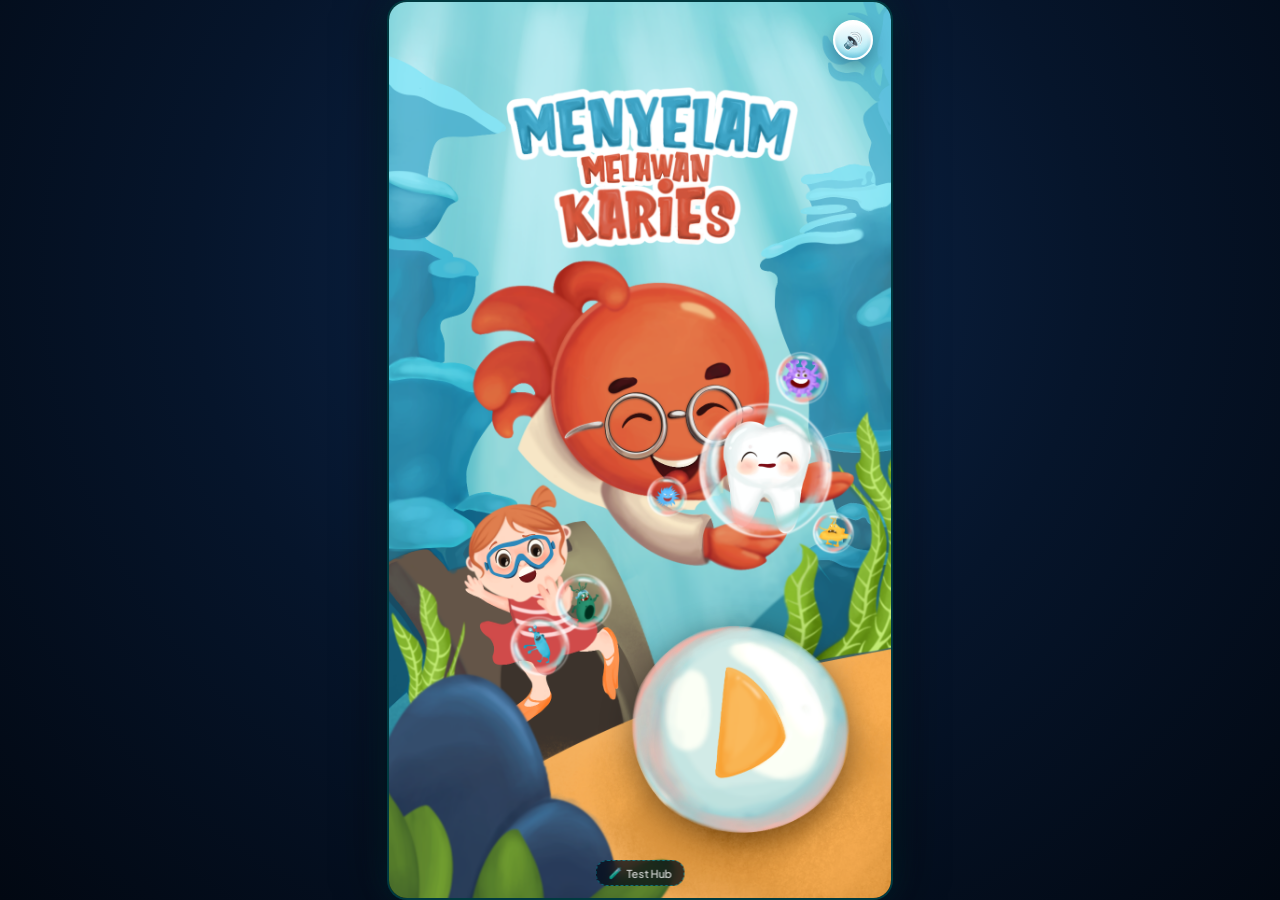
<file: index.html>
<!DOCTYPE html>
<html lang="id">

<head>
    <meta charset="UTF-8">
    <meta name="viewport" content="width=device-width, initial-scale=1.0, maximum-scale=5.0, user-scalable=yes">
    <meta http-equiv="Cache-Control" content="no-cache, no-store, must-revalidate">
    <meta http-equiv="Pragma" content="no-cache">
    <meta http-equiv="Expires" content="0">
    <title>Menyelam Melawan Karies - Petualangan AR Bawah Laut</title>

    <!-- Google Fonts -->
    <link rel="preconnect" href="https://fonts.googleapis.com">
    <link rel="preconnect" href="https://fonts.gstatic.com" crossorigin>
    <link
        href="https://fonts.googleapis.com/css2?family=Plus+Jakarta+Sans:wght@600;700;800&family=Fredoka:wght@600;700&display=swap"
        rel="stylesheet">

    <style>
        :root {
            --bg-deep: #040d1a;
            --accent-cyan: #00e5ff;
            --accent-glow: rgba(0, 229, 255, 0.4);
            --primary-orange: #ff9800;
        }

        * {
            box-sizing: border-box;
            margin: 0;
            padding: 0;
            -webkit-tap-highlight-color: transparent;
        }

        html,
        body {
            width: 100%;
            height: 100%;
            overflow: hidden;
            background-color: var(--bg-deep);
            font-family: 'Plus Jakarta Sans', -apple-system, BlinkMacSystemFont, "Segoe UI", Roboto, sans-serif;
            color: #ffffff;
            display: flex;
            justify-content: center;
            align-items: center;
            user-select: none;
        }

        /* Ambient Underwater Background Particle Effect */
        .ambient-bg {
            position: fixed;
            inset: 0;
            z-index: 0;
            background: radial-gradient(circle at 50% 30%, #0d274d 0%, #06152b 50%, #020812 100%);
            overflow: hidden;
            pointer-events: none;
        }

        /* 9:16 Aspect Ratio Main Stage */
        .game-stage {
            position: relative;
            z-index: 10;
            width: min(100vw, calc(100dvh * 9 / 16));
            height: min(100dvh, calc(100vw * 16 / 9));
            aspect-ratio: 9 / 16;
            max-height: 100dvh;
            max-width: 100vw;
            box-shadow: 0 0 50px rgba(0, 0, 0, 0.8), 0 0 30px rgba(0, 180, 216, 0.2);
            overflow: hidden;
            background: #000;
            border-radius: 0;
        }

        @media (min-width: 600px) and (min-height: 700px) {
            .game-stage {
                border-radius: 20px;
                border: 2px solid rgba(0, 229, 255, 0.25);
            }
        }

        /* Common Screen Overlay Base */
        .screen-view {
            position: absolute;
            inset: 0;
            width: 100%;
            height: 100%;
            background-size: cover;
            background-position: center;
            background-repeat: no-repeat;
            transition: opacity 0.5s cubic-bezier(0.4, 0, 0.2, 1), transform 0.5s cubic-bezier(0.4, 0, 0.2, 1);
        }

        /* ==========================================================================
           1. TITLE SCREEN
           ========================================================================== */
        #titleScreen {
            background-image: url('./addon-image/main-menu/title-screen.PNG');
            z-index: 20;
            opacity: 1;
            transform: scale(1);
            pointer-events: auto;
        }

        #titleScreen.hidden {
            opacity: 0;
            transform: scale(1.05);
            pointer-events: none;
        }

        /* Pulsing Heartbeat Play Button */
        .play-button-wrap {
            position: absolute;
            left: 47.59%;
            top: 69.48%;
            width: 50.28%;
            display: flex;
            align-items: center;
            justify-content: center;
            cursor: pointer;
            z-index: 30;
            touch-action: manipulation;
        }

        .play-button-img {
            width: 100%;
            height: auto;
            display: block;
            transform-origin: center center;
            animation: heartbeatPulse 1.8s infinite ease-in-out;
            filter: drop-shadow(0 6px 16px rgba(0, 0, 0, 0.45));
            transition: filter 0.25s ease;
        }

        /* Motion Frame / Heartbeat Keyframe Animation */
        @keyframes heartbeatPulse {
            0% {
                transform: scale(1);
            }

            14% {
                transform: scale(1.10);
                filter: drop-shadow(0 0 22px rgba(255, 255, 255, 0.85)) drop-shadow(0 10px 28px rgba(0, 0, 0, 0.5));
            }

            28% {
                transform: scale(0.97);
            }

            42% {
                transform: scale(1.08);
                filter: drop-shadow(0 0 16px rgba(255, 255, 255, 0.65)) drop-shadow(0 8px 22px rgba(0, 0, 0, 0.4));
            }

            70% {
                transform: scale(1);
                filter: drop-shadow(0 6px 16px rgba(0, 0, 0, 0.45));
            }

            100% {
                transform: scale(1);
            }
        }

        .play-button-wrap:hover .play-button-img {
            animation-play-state: paused;
            transform: scale(1.12);
            filter: drop-shadow(0 0 25px rgba(255, 255, 255, 0.9)) drop-shadow(0 12px 30px rgba(0, 0, 0, 0.6));
        }

        .play-button-wrap:active .play-button-img {
            transform: scale(0.92);
            filter: drop-shadow(0 2px 8px rgba(0, 0, 0, 0.4));
            transition: transform 0.1s ease;
        }

        /* Tap hint subtitle below title */
        .tap-hint {
            position: absolute;
            left: 50%;
            bottom: 3.5%;
            transform: translateX(-50%);
            font-size: 13px;
            font-weight: 700;
            color: rgba(255, 255, 255, 0.9);
            background: rgba(0, 0, 0, 0.4);
            padding: 6px 16px;
            border-radius: 20px;
            backdrop-filter: blur(6px);
            border: 1px solid rgba(255, 255, 255, 0.25);
            letter-spacing: 0.5px;
            animation: floatHint 2s infinite ease-in-out;
            pointer-events: none;
        }

        @keyframes floatHint {

            0%,
            100% {
                transform: translate(-50%, 0);
                opacity: 0.85;
            }

            50% {
                transform: translate(-50%, -4px);
                opacity: 1;
            }
        }

        /* ==========================================================================
           2. MAIN MENU SCREEN
           ========================================================================== */
        #mainMenuScreen {
            background-image: url('./addon-image/main-menu/main-menu.PNG');
            z-index: 15;
            opacity: 0;
            transform: scale(0.96);
            pointer-events: none;
        }

        #mainMenuScreen.active {
            opacity: 1;
            transform: scale(1);
            pointer-events: auto;
        }

        /* Menu Item Hotspots */
        .menu-btn {
            position: absolute;
            display: block;
            cursor: pointer;
            text-decoration: none;
            touch-action: manipulation;
            transition: transform 0.22s cubic-bezier(0.34, 1.56, 0.64, 1), filter 0.22s ease;
        }

        .menu-btn-img {
            width: 100%;
            height: auto;
            display: block;
            filter: drop-shadow(0 6px 14px rgba(0, 0, 0, 0.35));
            transition: transform 0.2s ease, filter 0.2s ease;
        }

        .menu-btn:hover .menu-btn-img {
            transform: scale(1.05);
            filter: drop-shadow(0 0 16px rgba(255, 255, 255, 0.7)) drop-shadow(0 10px 22px rgba(0, 0, 0, 0.45));
        }

        .menu-btn:active .menu-btn-img {
            transform: scale(0.95);
            filter: drop-shadow(0 2px 6px rgba(0, 0, 0, 0.3));
        }

        /* Staggered entrance for menu buttons */
        #mainMenuScreen.active .menu-btn {
            animation: menuBounceIn 0.55s cubic-bezier(0.34, 1.56, 0.64, 1) both;
        }

        #mainMenuScreen.active #menuBtn1 {
            animation-delay: 0.10s;
        }

        #mainMenuScreen.active #menuBtn2 {
            animation-delay: 0.20s;
        }

        #mainMenuScreen.active #menuBtn3 {
            animation-delay: 0.30s;
        }

        #mainMenuScreen.active #menuBtn4 {
            animation-delay: 0.40s;
        }

        @keyframes menuBounceIn {
            0% {
                opacity: 0;
                transform: translateY(30px) scale(0.9);
            }

            100% {
                opacity: 1;
                transform: translateY(0) scale(1);
            }
        }

        /* Precise Coordinate Positioning for Menus 1-4 */
        #menuBtn1 {
            left: 20.37%;
            top: 33.23%;
            width: 59.35%;
        }

        #menuBtn2 {
            left: 20.56%;
            top: 46.46%;
            width: 59.35%;
        }

        #menuBtn3 {
            left: 20.00%;
            top: 60.00%;
            width: 59.35%;
        }

        #menuBtn4 {
            left: 20.46%;
            top: 73.18%;
            width: 59.35%;
        }

        /* ==========================================================================
           3. AQUATIC BUBBLE CONTROLS (Back Button & Sound Toggle)
           ========================================================================== */
        .btn-bubble-control {
            position: absolute;
            z-index: 60;
            display: inline-flex;
            align-items: center;
            justify-content: center;
            gap: 6px;
            padding: 8px 16px;
            background: linear-gradient(180deg, #ffffff 0%, #def6fb 40%, #b2ebf6 82%, #8cdbef 100%);
            border: 2.5px solid #ffffff;
            border-radius: 999px;
            color: #205882;
            font-family: 'Fredoka', 'Plus Jakarta Sans', sans-serif;
            font-size: 13.5px;
            font-weight: 700;
            letter-spacing: 0.2px;
            cursor: pointer;
            box-shadow: 0 6px 16px rgba(2, 32, 60, 0.35),
                inset 0 2.5px 3px rgba(255, 255, 255, 0.95),
                inset 0 -3.5px 4px rgba(70, 165, 195, 0.4);
            transition: transform 0.22s cubic-bezier(0.34, 1.56, 0.64, 1),
                filter 0.22s ease,
                box-shadow 0.22s ease,
                color 0.2s ease;
            text-shadow: 0 1px 0 rgba(255, 255, 255, 0.85);
            touch-action: manipulation;
            user-select: none;
            text-decoration: none;
        }

        .btn-bubble-control:hover {
            transform: scale(1.06);
            filter: drop-shadow(0 0 14px rgba(255, 255, 255, 0.9)) drop-shadow(0 8px 18px rgba(0, 40, 80, 0.35));
            color: #124063;
        }

        .btn-bubble-control:active {
            transform: scale(0.94);
            box-shadow: 0 2px 6px rgba(2, 32, 60, 0.4), inset 0 2px 3px rgba(0, 0, 0, 0.15);
        }

        /* Back to Title Button (Inside Main Menu) */
        .btn-back-bubble {
            top: 18px;
            left: 18px;
            animation: menuBounceIn 0.5s cubic-bezier(0.34, 1.56, 0.64, 1) both;
            animation-delay: 0.05s;
        }

        .btn-back-bubble .bubble-arrow-icon {
            display: inline-block;
            transition: transform 0.2s ease;
        }

        .btn-back-bubble:hover .bubble-arrow-icon {
            transform: translateX(-3px);
        }

        /* Sound Toggle Button */
        .btn-sound-bubble {
            top: 18px;
            right: 18px;
            width: 40px;
            height: 40px;
            padding: 0;
            font-size: 16px;
        }

        /* Bottom Floating Dev Link */
        .btn-dev-hub {
            position: absolute;
            bottom: 12px;
            left: 50%;
            transform: translateX(-50%);
            z-index: 50;
            background: rgba(3, 10, 22, 0.75);
            backdrop-filter: blur(6px);
            border: 1px dashed rgba(0, 229, 255, 0.4);
            color: rgba(255, 255, 255, 0.75);
            font-size: 11px;
            font-weight: 600;
            padding: 5px 12px;
            border-radius: 12px;
            text-decoration: none;
            display: flex;
            align-items: center;
            gap: 4px;
            transition: all 0.2s ease;
        }

        .btn-dev-hub:hover {
            color: #00e5ff;
            border-color: #00e5ff;
            background: rgba(4, 20, 45, 0.9);
        }

        /* Toast Notification (Untuk Chapter 3 & 4) */
        .toast-notification {
            position: absolute;
            top: 80px;
            left: 50%;
            transform: translateX(-50%) translateY(-20px);
            background: rgba(8, 28, 56, 0.95);
            backdrop-filter: blur(12px);
            border: 2px solid #ff9800;
            color: #ffffff;
            font-size: 14px;
            font-weight: 700;
            padding: 10px 20px;
            border-radius: 25px;
            box-shadow: 0 8px 25px rgba(0, 0, 0, 0.6), 0 0 20px rgba(255, 152, 0, 0.4);
            display: flex;
            align-items: center;
            gap: 8px;
            opacity: 0;
            pointer-events: none;
            transition: all 0.3s cubic-bezier(0.34, 1.56, 0.64, 1);
            z-index: 999;
        }

        .toast-notification.show {
            opacity: 1;
            transform: translateX(-50%) translateY(0);
        }

        @keyframes fadeIn {
            from {
                opacity: 0;
            }

            to {
                opacity: 1;
            }
        }
    </style>
</head>

<body>
    <!-- Ambient Backdrop -->
    <div class="ambient-bg"></div>

    <!-- Background Music Player (Autoplay & Looping) -->
    <audio id="bgmAudio" src="https://wwlishzxhmshagfuywyd.supabase.co/storage/v1/object/public/ar-assets/sounds/main-menu/sound.mp3" preload="auto" loop autoplay></audio>

    <!-- Main 9:16 Game Stage -->
    <div class="game-stage">

        <!-- Sound Toggle Control (Aquatic Bubble Theme) -->
        <button class="btn-bubble-control btn-sound-bubble" id="btnSoundToggle" title="Matikan / Nyalakan Musik"
            aria-label="Musik BGM">
            <span id="soundIcon">🔊</span>
        </button>

        <!-- Toast Notification -->
        <div class="toast-notification" id="toastNotification">
            <span id="toastIcon">🚧</span>
            <span id="toastMsg">Chapter segera hadir!</span>
        </div>

        <!-- ==========================================
             SCREEN 1: TITLE SCREEN
             ========================================== -->
        <section class="screen-view" id="titleScreen">
            <div class="play-button-wrap" id="btnPlay" role="button" tabindex="0" aria-label="Mulai Petualangan">
                <img src="./addon-image/main-menu/play-button-crop.png" alt="Tombol Mulai" class="play-button-img"
                    draggable="false" />
            </div>
        </section>

        <!-- ==========================================
             SCREEN 2: MAIN MENU SCREEN
             ========================================== -->
        <section class="screen-view" id="mainMenuScreen">
            <!-- Back to Title Screen (Aquatic Bubble Aesthetic) -->
            <button class="btn-bubble-control btn-back-bubble" id="btnBackTitle" title="Kembali ke Layar Judul"
                aria-label="Kembali ke Layar Judul">
                <svg class="bubble-arrow-icon" width="15" height="15" viewBox="0 0 24 24" fill="currentColor">
                    <path d="M20 11H7.83l5.59-5.59L12 4l-8 8 8 8 1.41-1.41L7.83 13H20v-2z" />
                </svg>
            </button>

            <!-- Menu 1: Apa Penyebab Karies? -> # (Placeholder) -->
            <a href="#" class="menu-btn" id="menuBtn1" aria-label="Menu 1: Apa Penyebab Karies?">
                <img src="./addon-image/main-menu/menu-1-crop.png" alt="Apa Penyebab Karies?" class="menu-btn-img"
                    draggable="false" />
            </a>

            <!-- Menu 2: Bagaimana Karies Terbentuk? -> Chapter 2 -->
            <a href="chapter2.html" class="menu-btn" id="menuBtn2" aria-label="Menu 2: Bagaimana Karies Terbentuk?">
                <img src="./addon-image/main-menu/menu-2-crop.png" alt="Bagaimana Karies Terbentuk?"
                    class="menu-btn-img" draggable="false" />
            </a>

            <!-- Menu 3: Apa Dampak Karies? -> # (Placeholder) -->
            <a href="#" class="menu-btn" id="menuBtn3" aria-label="Menu 3: Apa Dampak Karies?">
                <img src="./addon-image/main-menu/menu-3-crop.png" alt="Apa Dampak Karies?" class="menu-btn-img"
                    draggable="false" />
            </a>

            <!-- Menu 4: Bagaimana Mencegah Karies? -> Chapter 1 -->
            <a href="chapter1.html" class="menu-btn" id="menuBtn4" aria-label="Menu 4: Bagaimana Mencegah Karies?">
                <img src="./addon-image/main-menu/menu-4-crop.png" alt="Bagaimana Mencegah Karies?" class="menu-btn-img"
                    draggable="false" />
            </a>
        </section>

        <!-- Testing Hub Link -->
        <a href="test.html" class="btn-dev-hub" id="btnDevHub" title="Hub Pengujian Developer">
            <span>🧪</span> Test Hub
        </a>
    </div>

    <!-- Script Controller -->
    <script>
        document.addEventListener('DOMContentLoaded', () => {
            const titleScreen = document.getElementById('titleScreen');
            const mainMenuScreen = document.getElementById('mainMenuScreen');
            const btnPlay = document.getElementById('btnPlay');
            const btnBackTitle = document.getElementById('btnBackTitle');
            const bgmAudio = document.getElementById('bgmAudio');
            const btnSoundToggle = document.getElementById('btnSoundToggle');
            const soundIcon = document.getElementById('soundIcon');
            const toast = document.getElementById('toastNotification');
            const toastMsg = document.getElementById('toastMsg');

            let isMuted = false;
            let audioStarted = false;

            // 1. AUTO-PLAY BGM SAAT HALAMAN DIBUKA / DIRELOAD
            function playBGM() {
                if (audioStarted && !bgmAudio.paused) return;
                bgmAudio.loop = true;
                bgmAudio.volume = 0.7;

                const playPromise = bgmAudio.play();
                if (playPromise !== undefined) {
                    playPromise.then(() => {
                        audioStarted = true;
                        console.log('🎵 BGM berhasil diputar otomatis di Title Screen');
                    }).catch((err) => {
                        console.log('ℹ️ Browser policy: Menunggu interaksi pertama user untuk memutar audio');
                        // Fallback: Aktifkan pada interaksi/tap pertama apapun di halaman
                        const unlockAudio = () => {
                            bgmAudio.play().then(() => {
                                audioStarted = true;
                                console.log('🎵 BGM aktif setelah interaksi pertama');
                            }).catch(() => { });
                            ['click', 'touchstart', 'pointerdown', 'keydown'].forEach(evt => {
                                document.removeEventListener(evt, unlockAudio);
                            });
                        };
                        ['click', 'touchstart', 'pointerdown', 'keydown'].forEach(evt => {
                            document.addEventListener(evt, unlockAudio, { once: true });
                        });
                    });
                }
            }

            // Jalankan segera saat script dieksekusi & saat DOM selesai dimuat
            playBGM();
            window.addEventListener('load', playBGM, { once: true });

            // 2. TRANSISI LAYAR SAAT TOMBOL PLAY DIKLIK
            function startExperience() {
                playBGM();
                // Smooth Screen Transition
                titleScreen.classList.add('hidden');
                setTimeout(() => {
                    mainMenuScreen.classList.add('active');
                }, 150);
            }

            btnPlay.addEventListener('click', startExperience);
            btnPlay.addEventListener('keydown', (e) => {
                if (e.key === 'Enter' || e.key === ' ') {
                    e.preventDefault();
                    startExperience();
                }
            });

            // 2. BACK TO TITLE SCREEN
            btnBackTitle.addEventListener('click', () => {
                mainMenuScreen.classList.remove('active');
                setTimeout(() => {
                    titleScreen.classList.remove('hidden');
                }, 150);
            });

            // 3. SOUND TOGGLE (MUTE / UNMUTE)
            btnSoundToggle.addEventListener('click', () => {
                if (!audioStarted) {
                    bgmAudio.play();
                    audioStarted = true;
                }
                isMuted = !isMuted;
                bgmAudio.muted = isMuted;
                soundIcon.textContent = isMuted ? '🔇' : '🔊';
            });

            // 4. SAFETY LOOPING LISTENER
            bgmAudio.addEventListener('ended', () => {
                bgmAudio.currentTime = 0;
                bgmAudio.play();
            });

            // 5. TOAST NOTIFICATION UNTUK MENU YANG BELUM TERSEDIA (MENU 1 & 3)
            function showToast(message) {
                toastMsg.textContent = message;
                toast.classList.add('show');
                clearTimeout(toast._timer);
                toast._timer = setTimeout(() => {
                    toast.classList.remove('show');
                }, 2400);
            }

            // Menu 1: Apa Penyebab Karies? -> Placeholder Toast
            document.getElementById('menuBtn1').addEventListener('click', (e) => {
                e.preventDefault();
                showToast('🚧 Materi "Apa Penyebab Karies?" Segera Hadir!');
            });

            // Menu 3: Apa Dampak Karies? -> Placeholder Toast
            document.getElementById('menuBtn3').addEventListener('click', (e) => {
                e.preventDefault();
                showToast('🚧 Materi "Apa Dampak Karies?" Segera Hadir!');
            });
        });
    </script>
</body>

</html>
</file>
